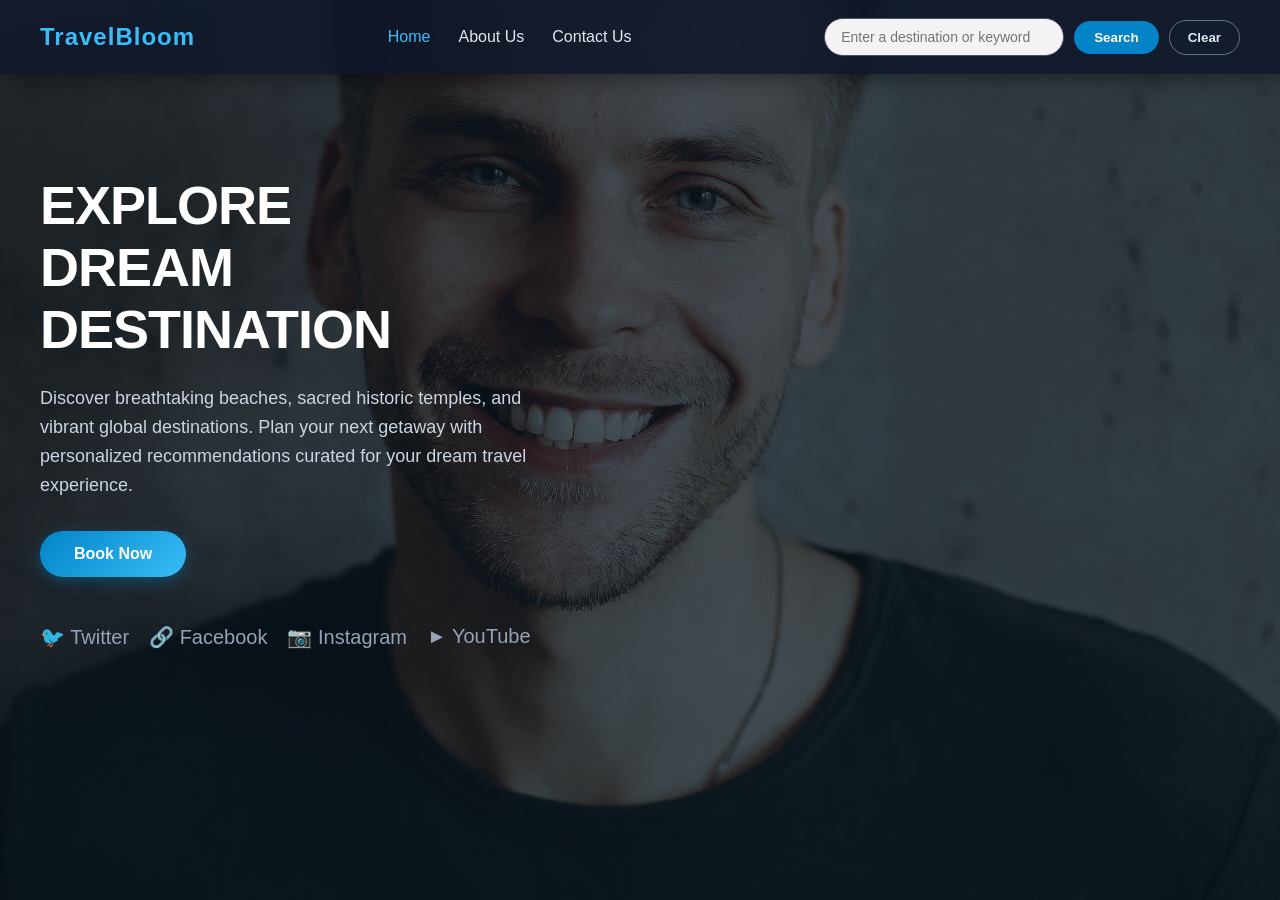
<file: index.html>
<!DOCTYPE html>
<html lang="en">
<head>
  <meta charset="UTF-8">
  <meta name="viewport" content="width=device-width, initial-scale=1.0">
  <title>TravelBloom - Explore Dream Destination</title>
  <link rel="stylesheet" href="travel_recommendation.css">
</head>
<body>

  <!-- Navigation Bar containing all 6 required elements -->
  <nav>
    <div class="nav-brand">
      <span>TravelBloom</span>
    </div>
    <ul class="nav-links">
      <li><a href="index.html" class="active">Home</a></li>
      <li><a href="about_us.html">About Us</a></li>
      <li><a href="contact_us.html">Contact Us</a></li>
    </ul>
    <div class="nav-search">
      <input type="text" id="search-input" placeholder="Enter a destination or keyword">
      <button id="btn-search" class="btn-search">Search</button>
      <button id="btn-clear" class="btn-clear">Clear</button>
    </div>
  </nav>

  <!-- Main Hero & Recommendations Container -->
  <main class="main-content">
    <section class="hero-section">
      <h1>EXPLORE<br>DREAM<br>DESTINATION</h1>
      <p>
        Discover breathtaking beaches, sacred historic temples, and vibrant global destinations. 
        Plan your next getaway with personalized recommendations curated for your dream travel experience.
      </p>
      <button class="btn-book">Book Now</button>

      <div class="social-icons">
        <a href="#twitter" title="Twitter">&#128038; Twitter</a>
        <a href="#facebook" title="Facebook">&#128279; Facebook</a>
        <a href="#instagram" title="Instagram">&#128247; Instagram</a>
        <a href="#youtube" title="YouTube">&#9658; YouTube</a>
      </div>
    </section>

    <!-- Search Results / Recommendations Container (Grid display) -->
    <section id="results-container" class="recommendations-container">
      <!-- Recommendations will be populated here dynamically by travel_recommendation.js -->
    </section>
  </main>

  <script src="travel_recommendation.js"></script>
</body>
</html>
</file>
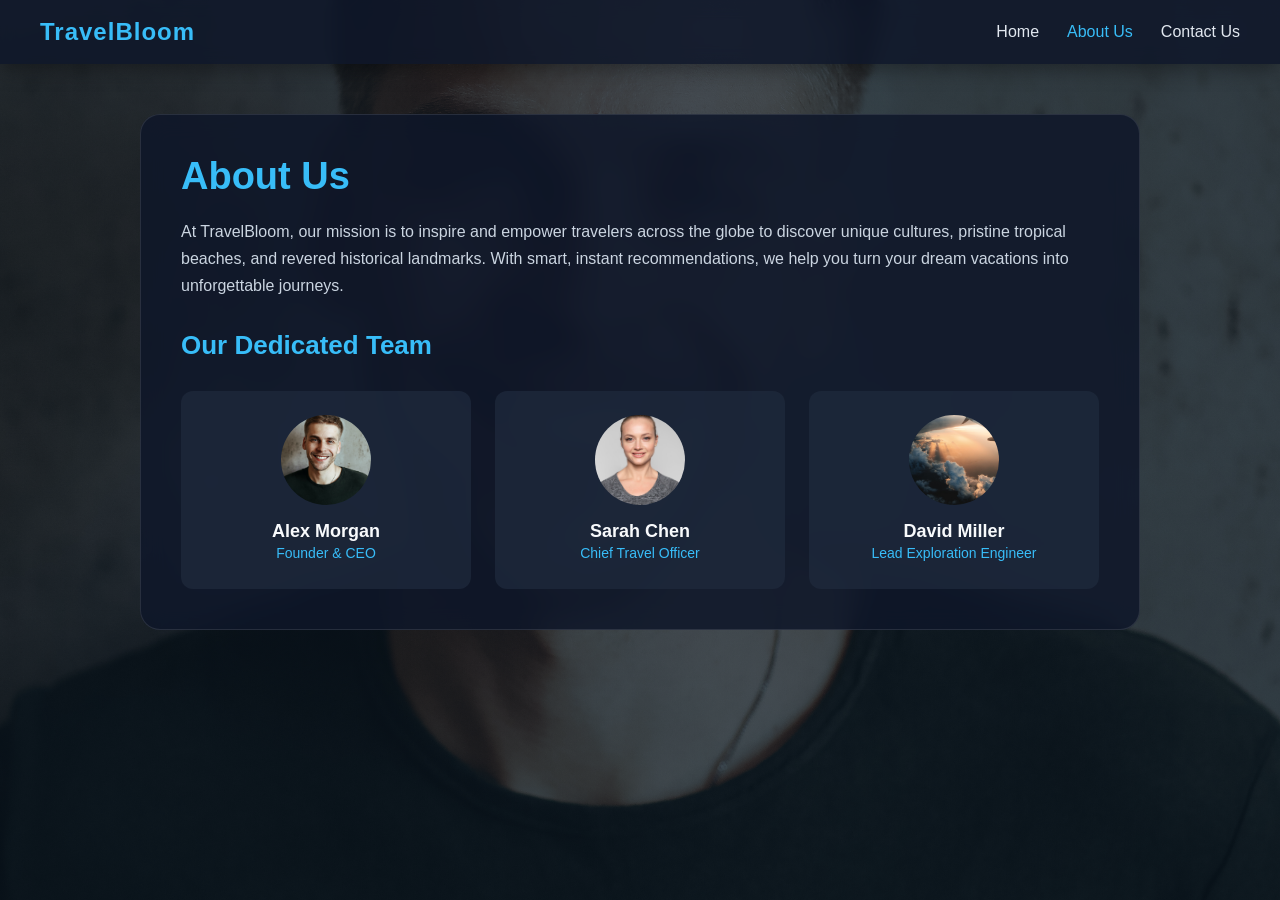
<file: about_us.html>
<!DOCTYPE html>
<html lang="en">
<head>
  <meta charset="UTF-8">
  <meta name="viewport" content="width=device-width, initial-scale=1.0">
  <title>About Us - TravelBloom</title>
  <link rel="stylesheet" href="travel_recommendation.css">
</head>
<body>

  <!-- Navigation Bar (without search elements) -->
  <nav>
    <div class="nav-brand">
      <span>TravelBloom</span>
    </div>
    <ul class="nav-links">
      <li><a href="index.html">Home</a></li>
      <li><a href="about_us.html" class="active">About Us</a></li>
      <li><a href="contact_us.html">Contact Us</a></li>
    </ul>
  </nav>

  <main class="page-container">
    <h1>About Us</h1>
    <p>
      At TravelBloom, our mission is to inspire and empower travelers across the globe to discover unique cultures,
      pristine tropical beaches, and revered historical landmarks. With smart, instant recommendations, we help you
      turn your dream vacations into unforgettable journeys.
    </p>

    <h2 style="font-size: 26px; margin: 30px 0 10px; color: #38bdf8;">Our Dedicated Team</h2>
    <div class="team-grid">
      <div class="team-card">
        <img src="assets/jason.jpg" alt="Alex Morgan">
        <h3>Alex Morgan</h3>
        <p>Founder & CEO</p>
      </div>
      <div class="team-card">
        <img src="assets/peggy.jpg" alt="Sarah Chen">
        <h3>Sarah Chen</h3>
        <p>Chief Travel Officer</p>
      </div>
      <div class="team-card">
        <img src="assets/tom-barrett.jpg" alt="David Miller">
        <h3>David Miller</h3>
        <p>Lead Exploration Engineer</p>
      </div>
    </div>
  </main>

</body>
</html>
</file>
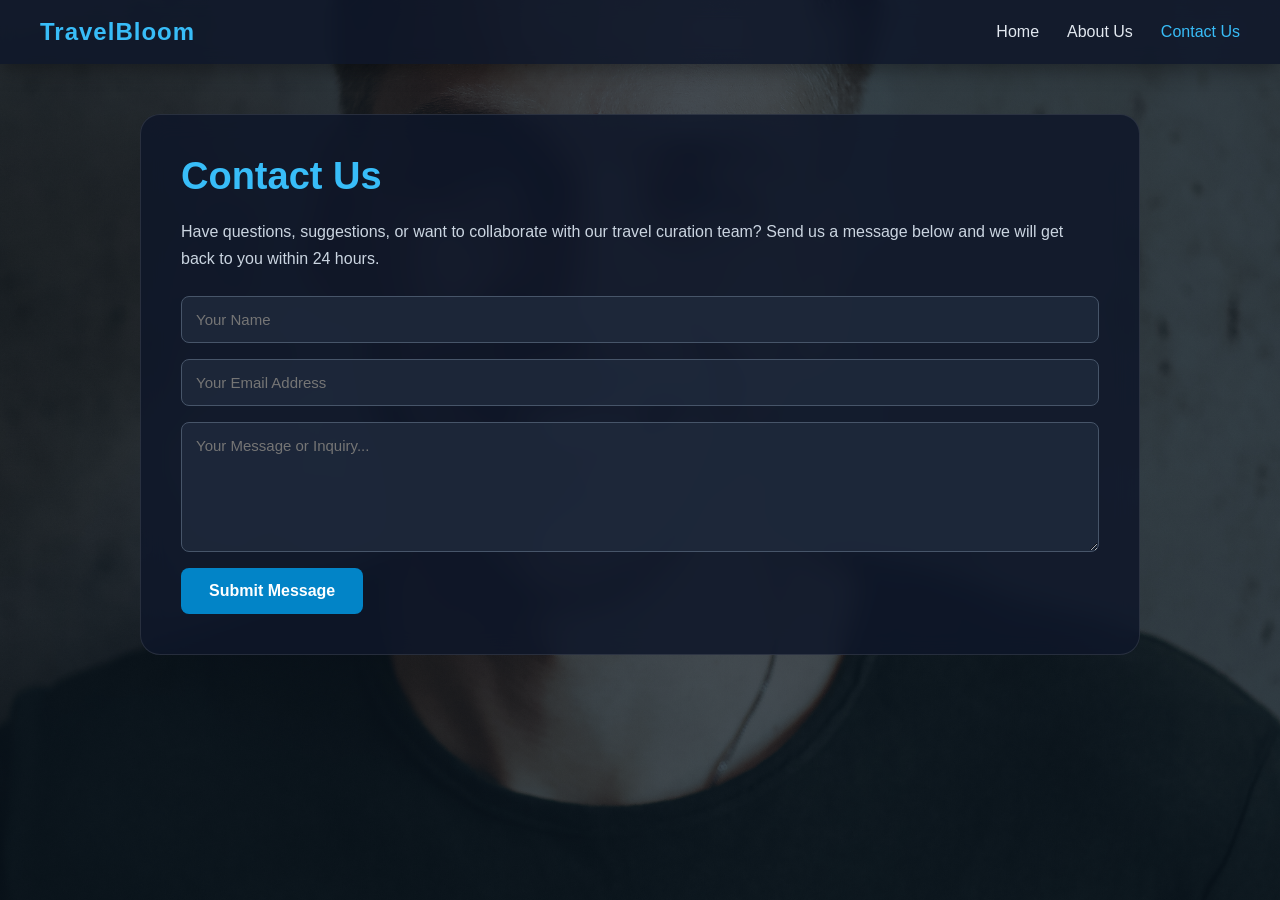
<file: contact_us.html>
<!DOCTYPE html>
<html lang="en">
<head>
  <meta charset="UTF-8">
  <meta name="viewport" content="width=device-width, initial-scale=1.0">
  <title>Contact Us - TravelBloom</title>
  <link rel="stylesheet" href="travel_recommendation.css">
</head>
<body>

  <!-- Navigation Bar (without search elements) -->
  <nav>
    <div class="nav-brand">
      <span>TravelBloom</span>
    </div>
    <ul class="nav-links">
      <li><a href="index.html">Home</a></li>
      <li><a href="about_us.html">About Us</a></li>
      <li><a href="contact_us.html" class="active">Contact Us</a></li>
    </ul>
  </nav>

  <main class="page-container">
    <h1>Contact Us</h1>
    <p>
      Have questions, suggestions, or want to collaborate with our travel curation team?
      Send us a message below and we will get back to you within 24 hours.
    </p>

    <form class="contact-form" onsubmit="event.preventDefault(); alert('Thank you for reaching out! Your message has been received.'); this.reset();">
      <input type="text" placeholder="Your Name" required>
      <input type="email" placeholder="Your Email Address" required>
      <textarea placeholder="Your Message or Inquiry..." required></textarea>
      <button type="submit">Submit Message</button>
    </form>
  </main>

</body>
</html>
</file>
<file: travel_recommendation.css>
* {
  margin: 0;
  padding: 0;
  box-sizing: border-box;
  font-family: 'Segoe UI', Tahoma, Geneva, Verdana, sans-serif;
}

body {
  background: linear-gradient(rgba(10, 20, 30, 0.75), rgba(10, 20, 30, 0.75)),
              url('assets/jason.jpg') no-repeat center center fixed;
  background-size: cover;
  color: #ffffff;
  min-height: 100vh;
}

/* Navbar */
nav {
  display: flex;
  align-items: center;
  justify-content: space-between;
  padding: 18px 40px;
  background-color: rgba(15, 23, 42, 0.85);
  backdrop-filter: blur(8px);
  position: sticky;
  top: 0;
  z-index: 100;
  box-shadow: 0 4px 20px rgba(0, 0, 0, 0.4);
}

.nav-brand {
  display: flex;
  align-items: center;
  gap: 12px;
  font-size: 24px;
  font-weight: 700;
  letter-spacing: 1px;
  color: #38bdf8;
}

.nav-links {
  display: flex;
  gap: 28px;
  list-style: none;
}

.nav-links a {
  color: #e2e8f0;
  text-decoration: none;
  font-size: 16px;
  font-weight: 500;
  transition: color 0.2s ease;
}

.nav-links a:hover, .nav-links a.active {
  color: #38bdf8;
}

.nav-search {
  display: flex;
  align-items: center;
  gap: 10px;
}

.nav-search input {
  padding: 10px 16px;
  border-radius: 20px;
  border: 1px solid #475569;
  background-color: rgba(255, 255, 255, 0.95);
  color: #0f172a;
  font-size: 14px;
  outline: none;
  width: 240px;
  transition: width 0.3s ease;
}

.nav-search input:focus {
  border-color: #38bdf8;
}

.btn-search {
  padding: 9px 20px;
  border-radius: 20px;
  border: none;
  background-color: #0284c7;
  color: white;
  font-weight: 600;
  cursor: pointer;
  transition: background 0.2s ease;
}

.btn-search:hover {
  background-color: #0369a1;
}

.btn-clear {
  padding: 9px 18px;
  border-radius: 20px;
  border: 1px solid #64748b;
  background-color: transparent;
  color: #e2e8f0;
  font-weight: 600;
  cursor: pointer;
  transition: all 0.2s ease;
}

.btn-clear:hover {
  background-color: rgba(255, 255, 255, 0.1);
  color: #ffffff;
}

/* Main Container */
.main-content {
  display: flex;
  padding: 60px 40px;
  gap: 40px;
  max-width: 1400px;
  margin: 0 auto;
}

.hero-section {
  flex: 1;
  padding-top: 40px;
}

.hero-section h1 {
  font-size: 54px;
  line-height: 1.15;
  font-weight: 800;
  margin-bottom: 24px;
  letter-spacing: -1px;
}

.hero-section p {
  font-size: 18px;
  line-height: 1.6;
  color: #cbd5e1;
  margin-bottom: 32px;
  max-width: 500px;
}

.btn-book {
  padding: 14px 34px;
  font-size: 16px;
  font-weight: 700;
  border-radius: 30px;
  background: linear-gradient(135deg, #0284c7, #38bdf8);
  color: #ffffff;
  border: none;
  cursor: pointer;
  box-shadow: 0 4px 15px rgba(2, 132, 199, 0.4);
  transition: transform 0.2s ease;
}

.btn-book:hover {
  transform: translateY(-2px);
}

.social-icons {
  display: flex;
  gap: 20px;
  margin-top: 48px;
}

.social-icons a {
  color: #94a3b8;
  font-size: 20px;
  text-decoration: none;
  transition: color 0.2s ease;
}

.social-icons a:hover {
  color: #38bdf8;
}

/* Recommendations Grid Container */
.recommendations-container {
  flex: 1.2;
  display: grid;
  grid-template-columns: repeat(auto-fit, minmax(280px, 1fr));
  gap: 24px;
  align-content: start;
}

.card {
  background: rgba(15, 23, 42, 0.85);
  border-radius: 16px;
  overflow: hidden;
  box-shadow: 0 8px 30px rgba(0, 0, 0, 0.5);
  backdrop-filter: blur(10px);
  border: 1px solid rgba(255, 255, 255, 0.1);
  display: flex;
  flex-direction: column;
}

.card img {
  width: 100%;
  height: 200px;
  object-fit: cover;
}

.card-body {
  padding: 20px;
  display: flex;
  flex-direction: column;
  flex: 1;
}

.card-title {
  font-size: 20px;
  font-weight: 700;
  margin-bottom: 8px;
  color: #38bdf8;
}

.card-time {
  font-size: 13px;
  color: #34d399;
  margin-bottom: 12px;
  font-weight: 600;
}

.card-text {
  font-size: 14px;
  color: #cbd5e1;
  line-height: 1.5;
  margin-bottom: 16px;
  flex: 1;
}

.card-btn {
  padding: 10px 18px;
  border-radius: 8px;
  background-color: #0284c7;
  color: white;
  border: none;
  font-weight: 600;
  cursor: pointer;
  align-self: flex-start;
}

/* About Us & Contact Pages */
.page-container {
  max-width: 1000px;
  margin: 50px auto;
  padding: 40px;
  background: rgba(15, 23, 42, 0.85);
  border-radius: 20px;
  backdrop-filter: blur(12px);
  border: 1px solid rgba(255, 255, 255, 0.1);
}

.page-container h1 {
  font-size: 38px;
  margin-bottom: 20px;
  color: #38bdf8;
}

.page-container p {
  font-size: 16px;
  line-height: 1.7;
  color: #cbd5e1;
  margin-bottom: 24px;
}

.team-grid {
  display: grid;
  grid-template-columns: repeat(3, 1fr);
  gap: 24px;
  margin-top: 30px;
}

.team-card {
  background: rgba(30, 41, 59, 0.8);
  padding: 24px;
  border-radius: 12px;
  text-align: center;
}

.team-card img {
  width: 90px;
  height: 90px;
  border-radius: 50%;
  object-fit: cover;
  margin-bottom: 12px;
}

.team-card h3 {
  font-size: 18px;
  color: #f8fafc;
}

.team-card p {
  font-size: 14px;
  color: #38bdf8;
  margin-bottom: 0;
}

.contact-form {
  display: flex;
  flex-direction: column;
  gap: 16px;
  margin-top: 24px;
}

.contact-form input, .contact-form textarea {
  padding: 14px;
  border-radius: 8px;
  border: 1px solid #475569;
  background: rgba(30, 41, 59, 0.9);
  color: white;
  font-size: 15px;
  outline: none;
}

.contact-form textarea {
  resize: vertical;
  min-height: 130px;
}

.contact-form button {
  padding: 14px 28px;
  border-radius: 8px;
  background-color: #0284c7;
  color: white;
  border: none;
  font-weight: 700;
  font-size: 16px;
  cursor: pointer;
  align-self: flex-start;
}
</file>
